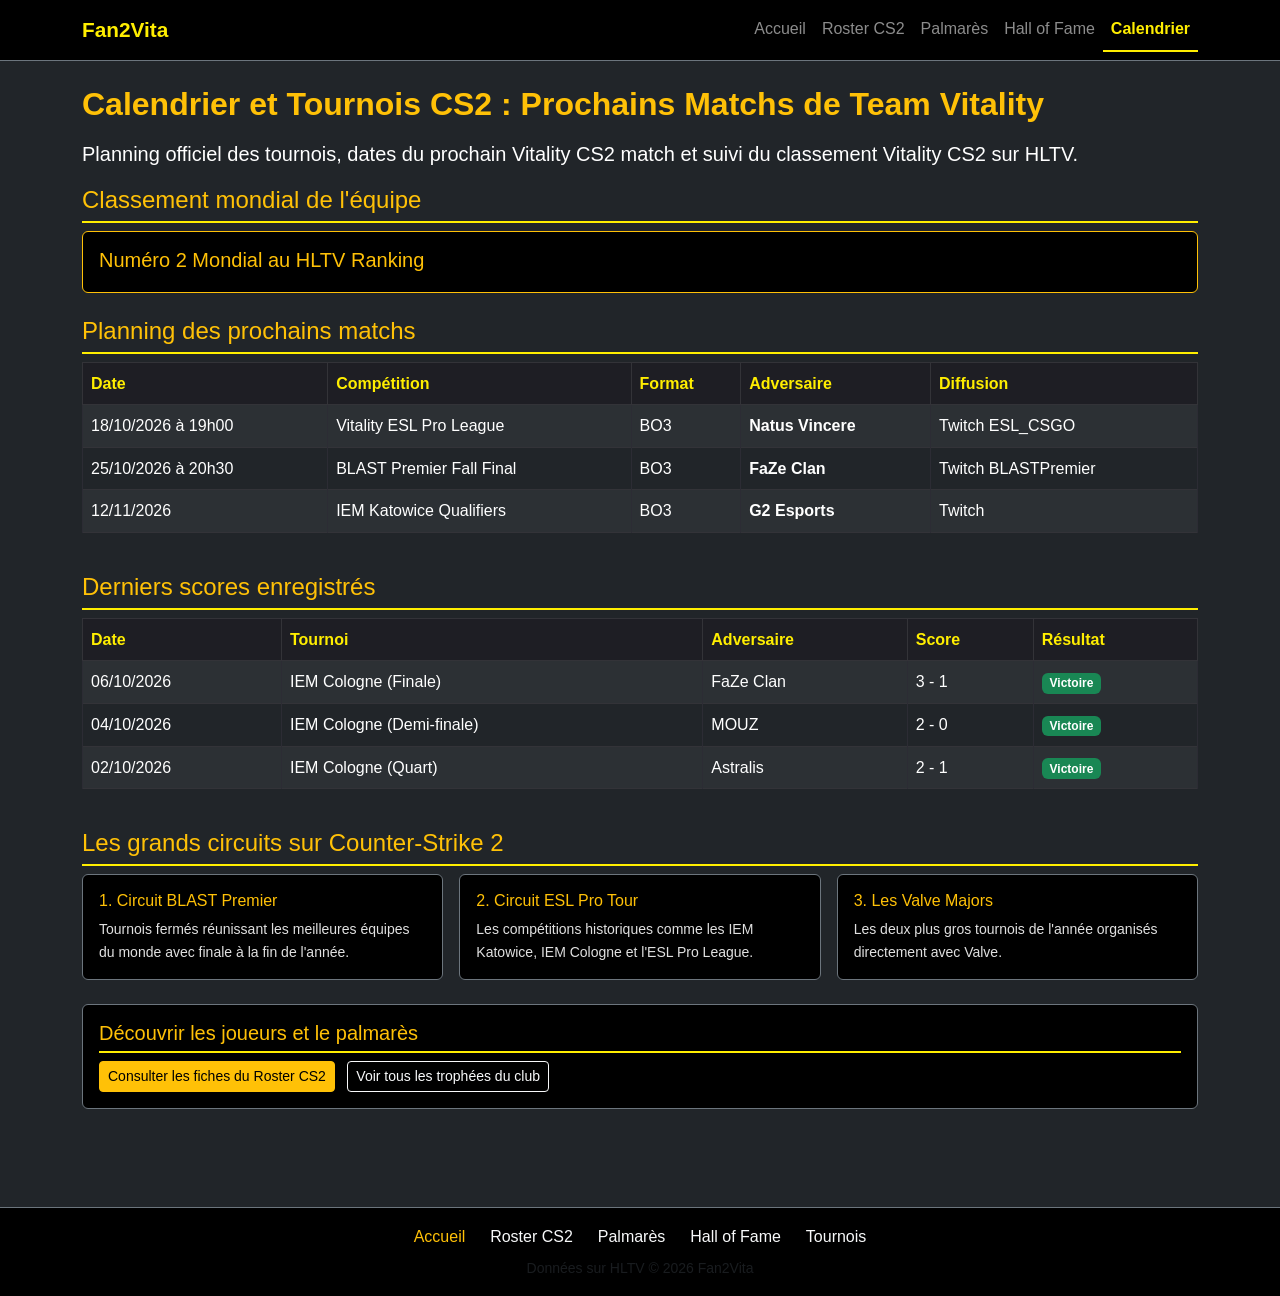
<file: tournois.html>
<!DOCTYPE html>
<html lang="fr">
<head>
  <meta charset="utf-8">
  <meta name="viewport" content="width=device-width, initial-scale=1">
  <title>Calendrier et Tournois Team Vitality CS2 | Prochains Matchs - Fan2Vita</title>
  <meta name="description" content="Consultez le calendrier des prochains matchs de Team Vitality CS2, le planning des tournois BLAST, ESL Pro League et le classement HLTV ranking de l'équipe.">
  <link href="bootstrap/css/bootstrap.min.css" rel="stylesheet">
  <link href="style.css" rel="stylesheet">
</head>
<body class="bg-dark text-white">

  <!-- navbar bootstrap -->
    <header>
    <nav class="navbar navbar-expand-lg navbar-dark bg-black border-bottom border-secondary" aria-label="Navigation principale">
      <div class="container">
        <a class="navbar-brand text-warning fw-bold" href="index.html">Fan2Vita</a>
        <button class="navbar-toggler" type="button" data-bs-toggle="collapse" data-bs-target="#menuNav" aria-controls="menuNav" aria-expanded="false" aria-label="Menu">
          <span class="navbar-toggler-icon"></span>
        </button>
        <div class="collapse navbar-collapse" id="menuNav">
          <ul class="navbar-nav ms-auto mb-2 mb-lg-0">
            <li class="nav-item"><a class="nav-link" href="index.html">Accueil</a></li>
            <li class="nav-item"><a class="nav-link" href="roster.html">Roster CS2</a></li>
            <li class="nav-item"><a class="nav-link" href="palmares.html">Palmarès</a></li>
            <li class="nav-item"><a class="nav-link" href="anciens.html">Hall of Fame</a></li>
            <li class="nav-item"><a class="nav-link active" aria-current="page" href="tournois.html">Calendrier</a></li>
          </ul>
        </div>
      </div>
    </nav>
    </header>

    <main class="container py-4">
        
    <h1 class="text-warning">Calendrier et Tournois CS2 : Prochains Matchs de Team Vitality</h1>
    <p class="lead">
      Planning officiel des tournois, dates du prochain <strong>Vitality CS2 match</strong> et suivi du <strong>classement Vitality CS2</strong> sur HLTV.
    </p>

    <!-- Section 1 : Classement HLTV -->
    <section class="mb-4" aria-labelledby="sec-classement">
      <h2 id="sec-classement" class="h4 text-warning">Classement mondial de l'équipe</h2>
      <div class="card bg-black border-warning p-3">
        <h3 class="h5 text-warning mb-1">Numéro 2 Mondial au HLTV Ranking</h3>
      </div>
    </section>

    <!-- Section 2 : Prochains matchs -->
    <section class="mb-4" aria-labelledby="sec-prochains-matchs">
      <h2 id="sec-prochains-matchs" class="h4 text-warning">Planning des prochains matchs</h2>
      <div class="table-responsive">
        <table class="table table-dark table-striped table-bordered align-middle">
          <thead>
            <tr>
              <th>Date</th>
              <th>Compétition</th>
              <th>Format</th>
              <th>Adversaire</th>
              <th>Diffusion</th>
            </tr>
          </thead>
          <tbody>
            <tr>
              <td>18/10/2026 à 19h00</td>
              <td>Vitality ESL Pro League</td>
              <td>BO3</td>
              <td><strong>Natus Vincere</strong></td>
              <td>Twitch ESL_CSGO</td>
            </tr>
            <tr>
              <td>25/10/2026 à 20h30</td>
              <td>BLAST Premier Fall Final</td>
              <td>BO3</td>
              <td><strong>FaZe Clan</strong></td>
              <td>Twitch BLASTPremier</td>
            </tr>
            <tr>
              <td>12/11/2026</td>
              <td>IEM Katowice Qualifiers</td>
              <td>BO3</td>
              <td><strong>G2 Esports</strong></td>
              <td>Twitch</td>
            </tr>
          </tbody>
        </table>
      </div>
    </section>

    <!-- Section 3 : Derniers résultats -->
    <section class="mb-4" aria-labelledby="sec-derniers-scores">
      <h2 id="sec-derniers-scores" class="h4 text-warning">Derniers scores enregistrés</h2>
      <div class="table-responsive">
        <table class="table table-dark table-striped table-bordered align-middle">
          <thead>
            <tr>
              <th>Date</th>
              <th>Tournoi</th>
              <th>Adversaire</th>
              <th>Score</th>
              <th>Résultat</th>
            </tr>
          </thead>
          <tbody>
            <tr>
              <td>06/10/2026</td>
              <td>IEM Cologne (Finale)</td>
              <td>FaZe Clan</td>
              <td>3 - 1</td>
              <td><span class="badge bg-success">Victoire</span></td>
            </tr>
            <tr>
              <td>04/10/2026</td>
              <td>IEM Cologne (Demi-finale)</td>
              <td>MOUZ</td>
              <td>2 - 0</td>
              <td><span class="badge bg-success">Victoire</span></td>
            </tr>
            <tr>
              <td>02/10/2026</td>
              <td>IEM Cologne (Quart)</td>
              <td>Astralis</td>
              <td>2 - 1</td>
              <td><span class="badge bg-success">Victoire</span></td>
            </tr>
          </tbody>
        </table>
      </div>
    </section>

    <!-- Section 4 : Circuits (H3 sous H2) -->
    <section class="mb-4" aria-labelledby="sec-circuits">
      <h2 id="sec-circuits" class="h4 text-warning">Les grands circuits sur Counter-Strike 2</h2>
      <div class="row g-3">
        <div class="col-md-4">
          <article class="card bg-black border-secondary p-3 h-100">
            <h3 class="h6 text-warning">1. Circuit BLAST Premier</h3>
            <p class="small mb-0">Tournois fermés réunissant les meilleures équipes du monde avec finale à la fin de l'année.</p>
          </article>
        </div>
        <div class="col-md-4">
          <article class="card bg-black border-secondary p-3 h-100">
            <h3 class="h6 text-warning">2. Circuit ESL Pro Tour</h3>
            <p class="small mb-0">Les compétitions historiques comme les IEM Katowice, IEM Cologne et l'ESL Pro League.</p>
          </article>
        </div>
        <div class="col-md-4">
          <article class="card bg-black border-secondary p-3 h-100">
            <h3 class="h6 text-warning">3. Les Valve Majors</h3>
            <p class="small mb-0">Les deux plus gros tournois de l'année organisés directement avec Valve.</p>
          </article>
        </div>
      </div>
    </section>

    <!-- Contenu secondaire <aside> -->
    <aside class="p-3 bg-black border border-secondary rounded mb-4" aria-labelledby="sec-liens-tournois">
      <h2 id="sec-liens-tournois" class="h5 text-warning">Découvrir les joueurs et le palmarès</h2>
      <a href="roster.html" class="btn btn-warning btn-sm me-2">Consulter les fiches du Roster CS2</a>
      <a href="palmares.html" class="btn btn-outline-light btn-sm">Voir tous les trophées du club</a>
    </aside>

  </main>

  <!-- footer pris au pif -->
  <footer class="bg-black text-center text-muted py-3 border-top border-secondary">
    <div class="container">
      <nav aria-label="Navigation secondaire">
        <ul class="list-inline mb-2">
          <li class="list-inline-item"><a href="index.html" class="text-warning text-decoration-none">Accueil</a></li>
          <li class="list-inline-item"></li>
          <li class="list-inline-item"><a href="roster.html" class="text-light text-decoration-none">Roster CS2</a></li>
          <li class="list-inline-item"></li>
          <li class="list-inline-item"><a href="palmares.html" class="text-light text-decoration-none">Palmarès</a></li>
          <li class="list-inline-item"></li>
          <li class="list-inline-item"><a href="anciens.html" class="text-light text-decoration-none">Hall of Fame</a></li>
          <li class="list-inline-item"></li>
          <li class="list-inline-item"><a href="tournois.html" class="text-light text-decoration-none">Tournois</a></li>
        </ul>
      </nav>
      <p class="small mb-0">
        Données sur <a href="https://www.hltv.org" rel="nofollow" target="_blank" class="text-muted">HLTV</a> &copy; 2026 Fan2Vita
      </p>
    </div>
  </footer>

  <script src="bootstrap/js/bootstrap.bundle.min.js"></script>
</body>
</html>
</file>
<file: style.css>
body {
  font-family: Arial, Helvetica, sans-serif;
  line-height: 1.6;
  color: #e0e0e0;
}

h1 {
  color: #ffee00;
  font-size: 2rem;
  font-weight: bold;
  margin-bottom: 15px;
}

h2 {
  border-bottom: 2px solid #ffee00;
  padding-bottom: 6px;
  margin-top: 30px;
  margin-bottom: 15px;
}

h3 {
  color: #fffffe !important;
  font-size: 1.5rem;
  font-weight: bold;
  margin-bottom: 10px;
}

a {
  color: #ffee00;
  text-decoration: none;
  transition: color 0.2s ease;
}

.navbar {
  border-bottom: 1px solid #2a2a2a;
}

.navbar-brand {
  font-weight: bold;
  font-size: 1.3rem;
  color: #ffee00 !important;
}

.navbar-nav .nav-link.active {
  color: #ffee00 !important;
  font-weight: bold;
  border-bottom: 2px solid #ffee00;
}

.card {
  background-color: #1d1d1a;
  border: 1px solid #333338;
  border-radius: 6px;
  color: #e0e0e0;
}

.card:hover {
  border-color: #ffee00 !important;
}

.table {
  border: 1px solid #333338;
}

.table th {
  background-color: #1e1e24 !important;
  color: #ffee00 !important;
  font-weight: bold;
  border-color: #333338;
}

.table td {
  border-color: #2c2c34;
  vertical-align: middle;
}

footer {
  background-color: #0a0a0c;
  border-top: 1px solid #2a2a2a;
  padding: 25px 0;
  margin-top: 50px;
  color: #888888;
}


footer a:hover {
  color: #ffee00;
}
</file>
